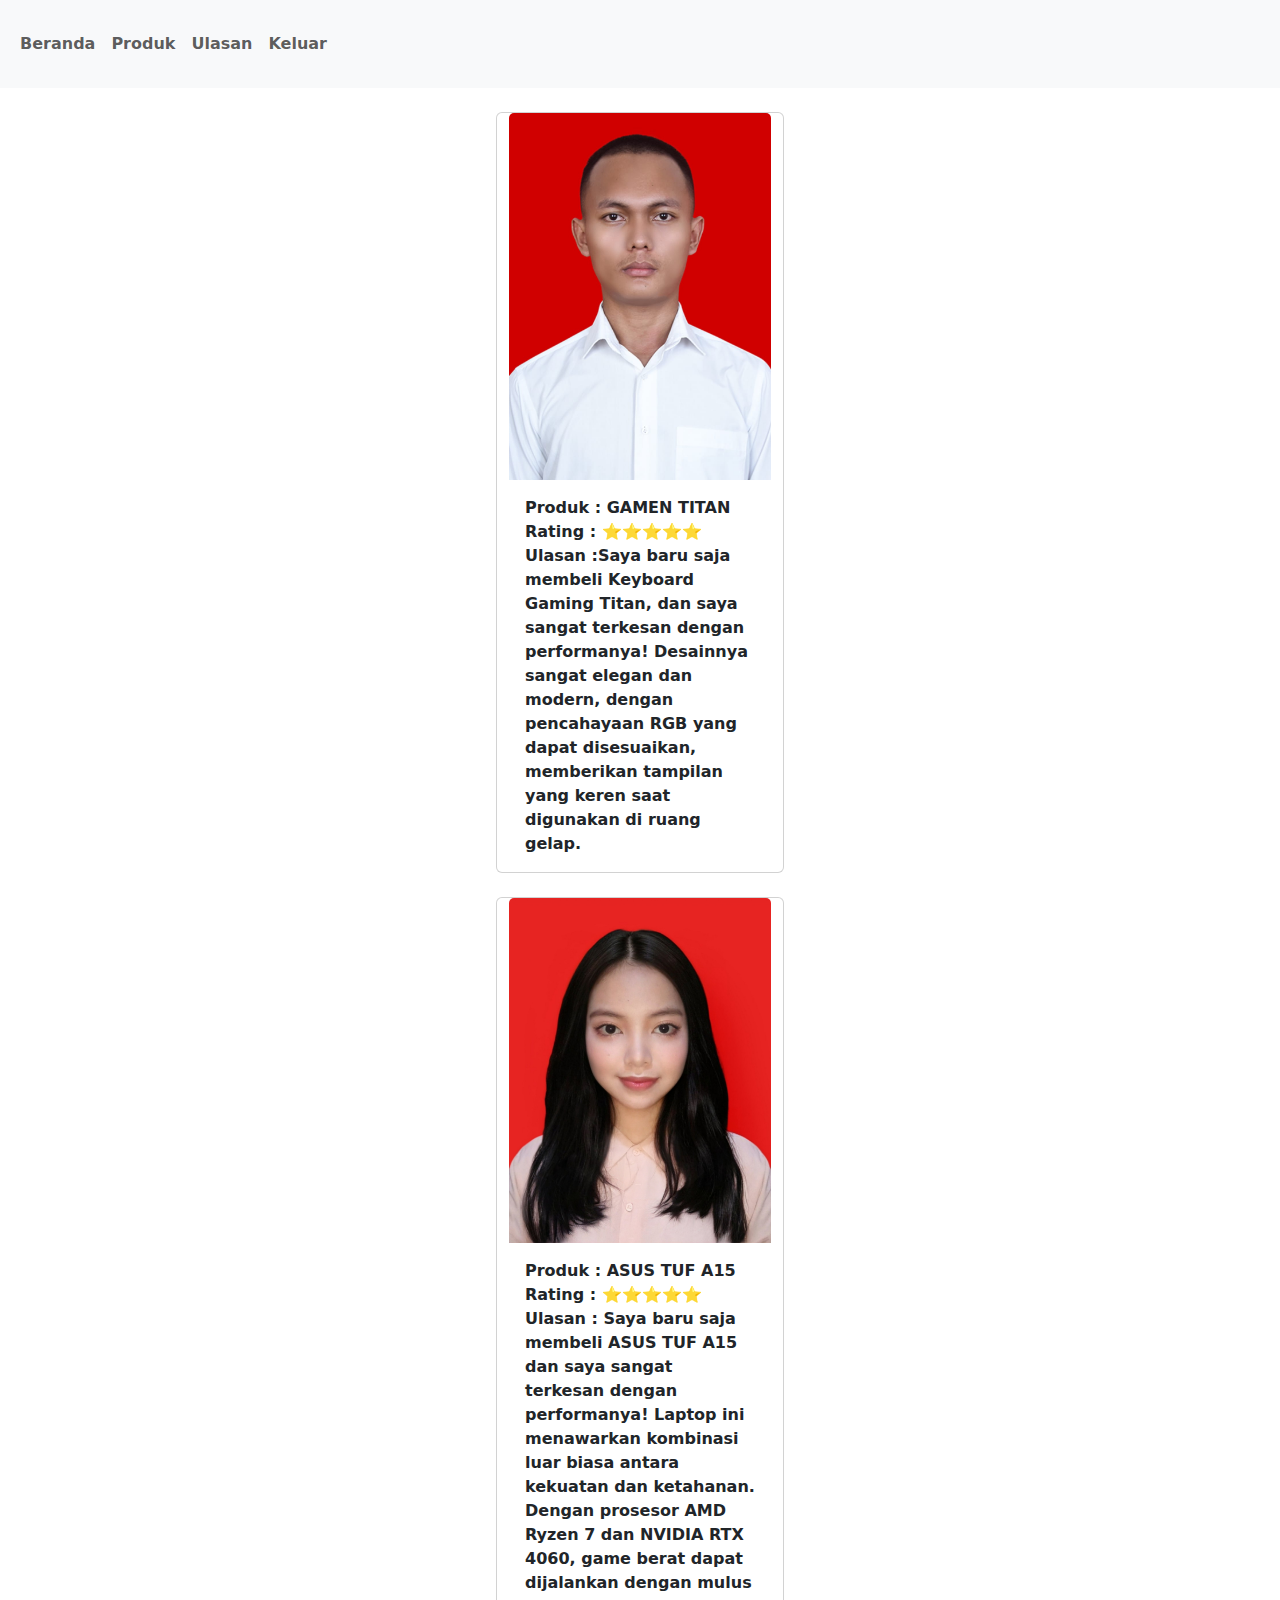
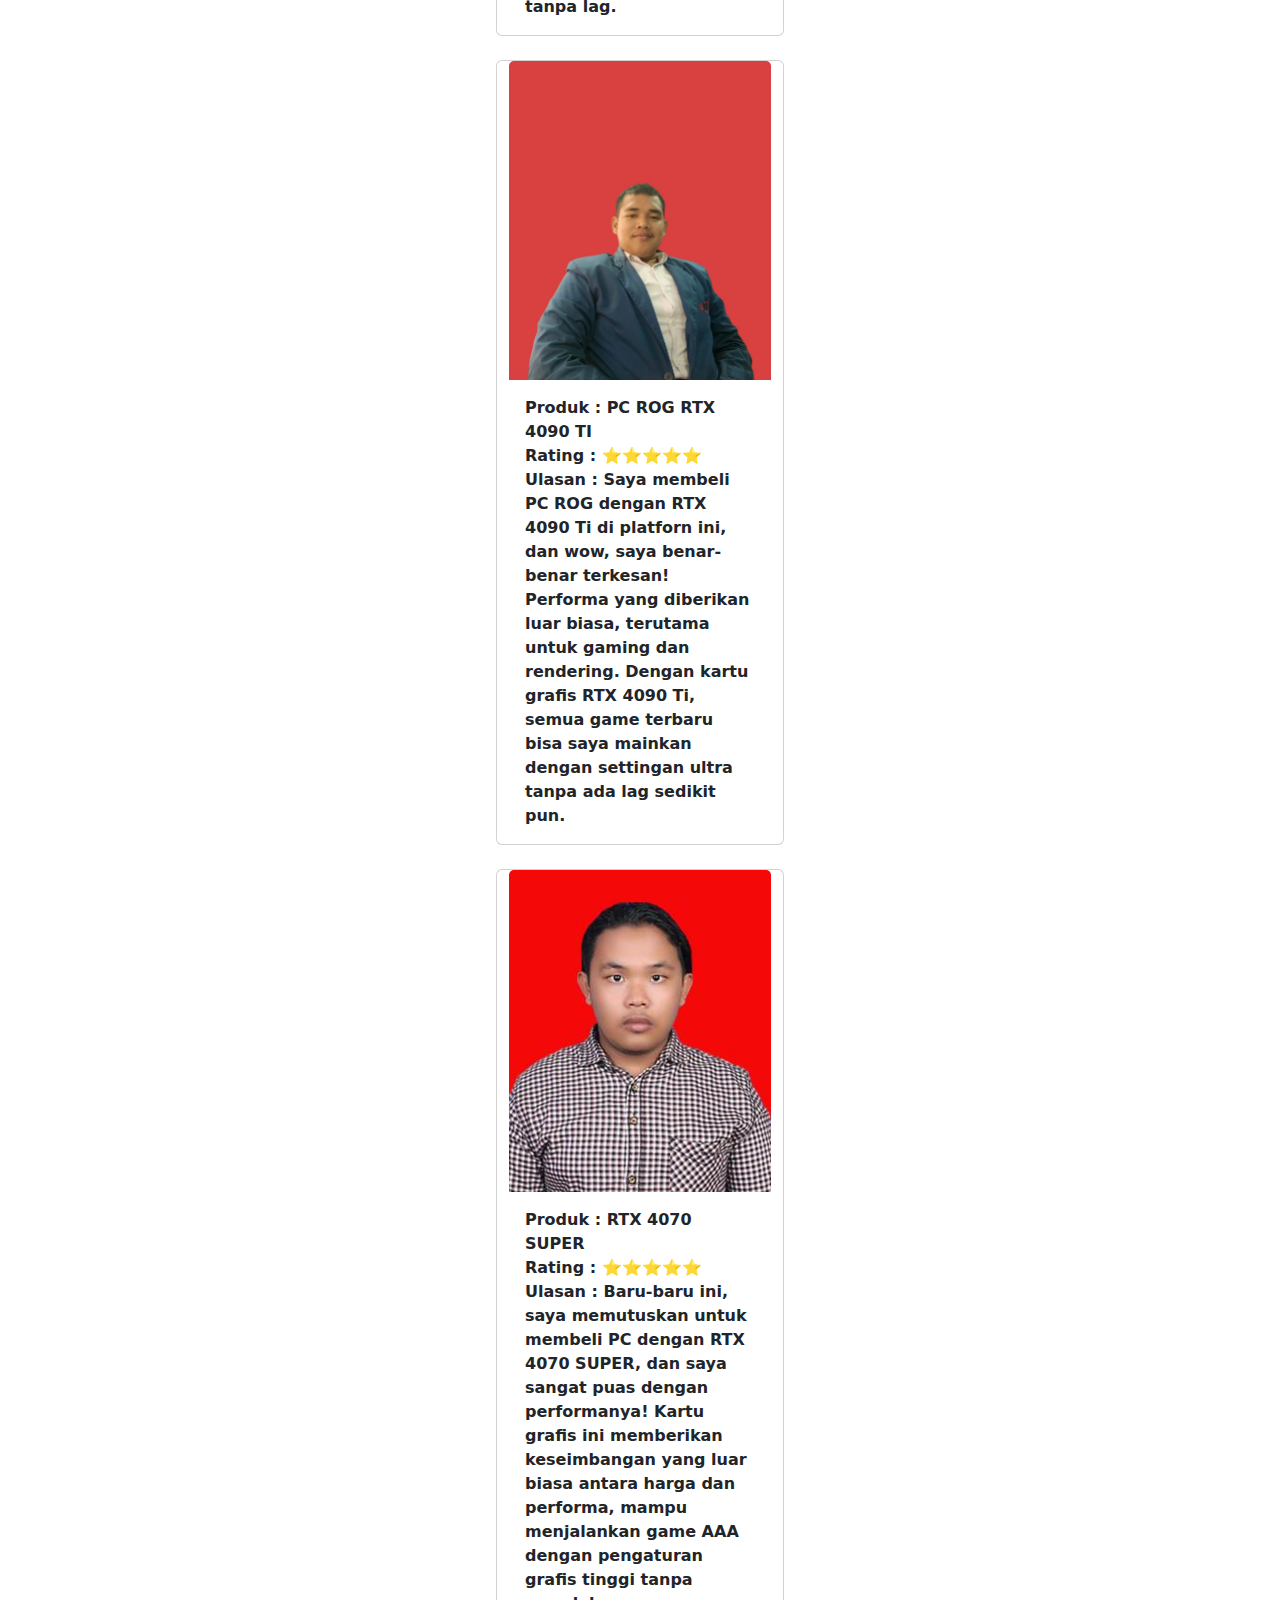
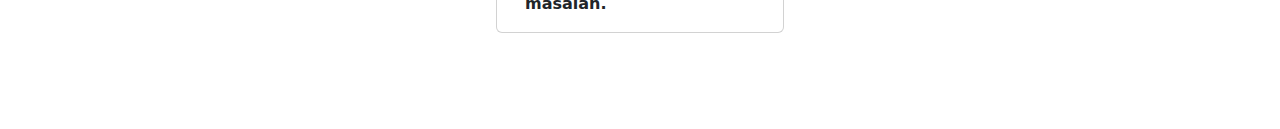
<file: AboutUs.html>
<!DOCTYPE html>
<html lang="en">

<head>
  <meta charset="UTF-8">
  <meta name="viewport" content="width=device-width, initial-scale=1.0">
  <title>Ulasan</title>
  <!-- CSS ONLY -->
  <link href="https://cdn.jsdelivr.net/npm/bootstrap@5.3.3/dist/css/bootstrap.min.css" rel="stylesheet"
    integrity="sha384-QWTKZyjpPEjISv5WaRU9OFeRpok6YctnYmDr5pNlyT2bRjXh0JMhjY6hW+ALEwIH" crossorigin="anonymous">
    <link rel="stylesheet" href="style.css">
</head>

<body>
  <!-- ini navbar -->
  <nav class="navbar navbar-expand-lg bg-body-tertiary">
    <div class="container-fluid py-3">
      <button class="navbar-toggler" type="button" data-bs-toggle="collapse" data-bs-target="#navbarTogglerDemo01"
        aria-controls="navbarTogglerDemo01" aria-expanded="false" aria-label="Toggle navigation">
        <span class="navbar-toggler-icon"></span>
      </button>
      <div class="collapse navbar-collapse fw-bold" id="navbarTogglerDemo01">
        <ul class="navbar-nav me-auto mb-2 mb-lg-0">
          <li class="nav-item">
            <a class="nav-link" aria-current="page" href="awal.html">Beranda</a>
          </li>
          <li class="nav-item">
            <a class="nav-link" href="Product.html">Produk</a>
          </li>
          <li class="nav-item">
            <a class="nav-link" href="AboutUs.html">Ulasan</a>
          </li>
          </li>
          <li class="nav-item">
            <a class="nav-link" href="index.html">Keluar</a>
          </li>
        </ul>
      </div>
  </nav>
  <!-- ini navbar end -->

  <!-- ini keterangan ulasan 1 -->
   <div class="d-flex justify-content-center py-4 row">
     <div class="card" style="width: 18rem;">
      <img src="Foto Bondan.jpg" class="card-img-top" alt="...">
      <div class="card-body fw-bold">
        <p class="card-text m-0">Produk : GAMEN TITAN</p>
        <p class="card-text m-0">Rating : ⭐⭐⭐⭐⭐</p>
        <p class="card-text">Ulasan :Saya baru saja membeli Keyboard Gaming Titan, dan saya sangat terkesan dengan performanya! Desainnya sangat elegan dan modern, dengan pencahayaan RGB yang dapat disesuaikan, memberikan tampilan yang keren saat digunakan di ruang gelap.</p>
      </div>
    </div>
      <!-- end keterangan ulasan 1 -->
       <!-- ini keterangan ulasan 2 -->
      <div class="d-flex justify-content-center py-4 row">
      <div class="card" style="width: 18rem;">
        <img src="foto via.jpg" class="card-img-top" alt="...">
        <div class="card-body fw-bold">
          <p class="card-text m-0">Produk : ASUS TUF A15</p>
          <p class="card-text m-0">Rating : ⭐⭐⭐⭐⭐</p>
          <p class="card-text">Ulasan : Saya baru saja membeli ASUS TUF A15 dan saya sangat terkesan dengan performanya! Laptop ini menawarkan kombinasi luar biasa antara kekuatan dan ketahanan. Dengan prosesor AMD Ryzen 7 dan NVIDIA RTX 4060, game berat dapat dijalankan dengan mulus tanpa lag.</p>
        </div>
      </div>
      <!-- end keterangan ulasan 2 -->
      <!-- ini keterangan ulasan 3 -->
      <div class="d-flex justify-content-center py-4 row">
        <div class="card" style="width: 18rem;">
          <img src="foto stevano.jpg" class="card-img-top" alt="...">
          <div class="card-body fw-bold">
            <p class="card-text m-0">Produk : PC ROG RTX 4090 TI</p>
            <p class="card-text m-0">Rating : ⭐⭐⭐⭐⭐</p>
            <p class="card-text m-0">Ulasan : Saya membeli PC ROG dengan RTX 4090 Ti di platforn ini, dan wow, saya benar-benar terkesan! Performa yang diberikan luar biasa, terutama untuk gaming dan rendering. Dengan kartu grafis RTX 4090 Ti, semua game terbaru bisa saya mainkan dengan settingan ultra tanpa ada lag sedikit pun.</p>
          </div>
        </div>
       <!-- end keterangan ulasan 3 -->
      <!-- ini keterangan ulasan 4 -->
      <div class="d-flex justify-content-center py-4 row">
        <div class="card" style="width: 18rem;">
          <img src="sakau.jpg" class="card-img-top" alt="...">
          <div class="card-body fw-bold">
            <p class="card-text m-0">Produk : RTX 4070 SUPER</p>
            <p class="card-text m-0">Rating : ⭐⭐⭐⭐⭐ </p>
            <p class="card-text m-0">Ulasan : Baru-baru ini, saya memutuskan untuk membeli PC dengan RTX 4070 SUPER, dan saya sangat puas dengan performanya! Kartu grafis ini memberikan keseimbangan yang luar biasa antara harga dan performa, mampu menjalankan game AAA dengan pengaturan grafis tinggi tanpa masalah.</p>
          </div>
        </div>
       <!-- end keterangan ulasan 4 -->
    <!-- Ini End Keterangan web Developer -->

 
            <!-- JavaScript Bundle with Popper -->
            <script src="https://cdn.jsdelivr.net/npm/bootstrap@5.3.3/dist/js/bootstrap.bundle.min.js"
              integrity="sha384-YvpcrYf0tY3lHB60NNkmXc5s9fDVZLESaAA55NDzOxhy9GkcIdslK1eN7N6jIeHz"
              crossorigin="anonymous"></script>

</body>

</html>
</file>
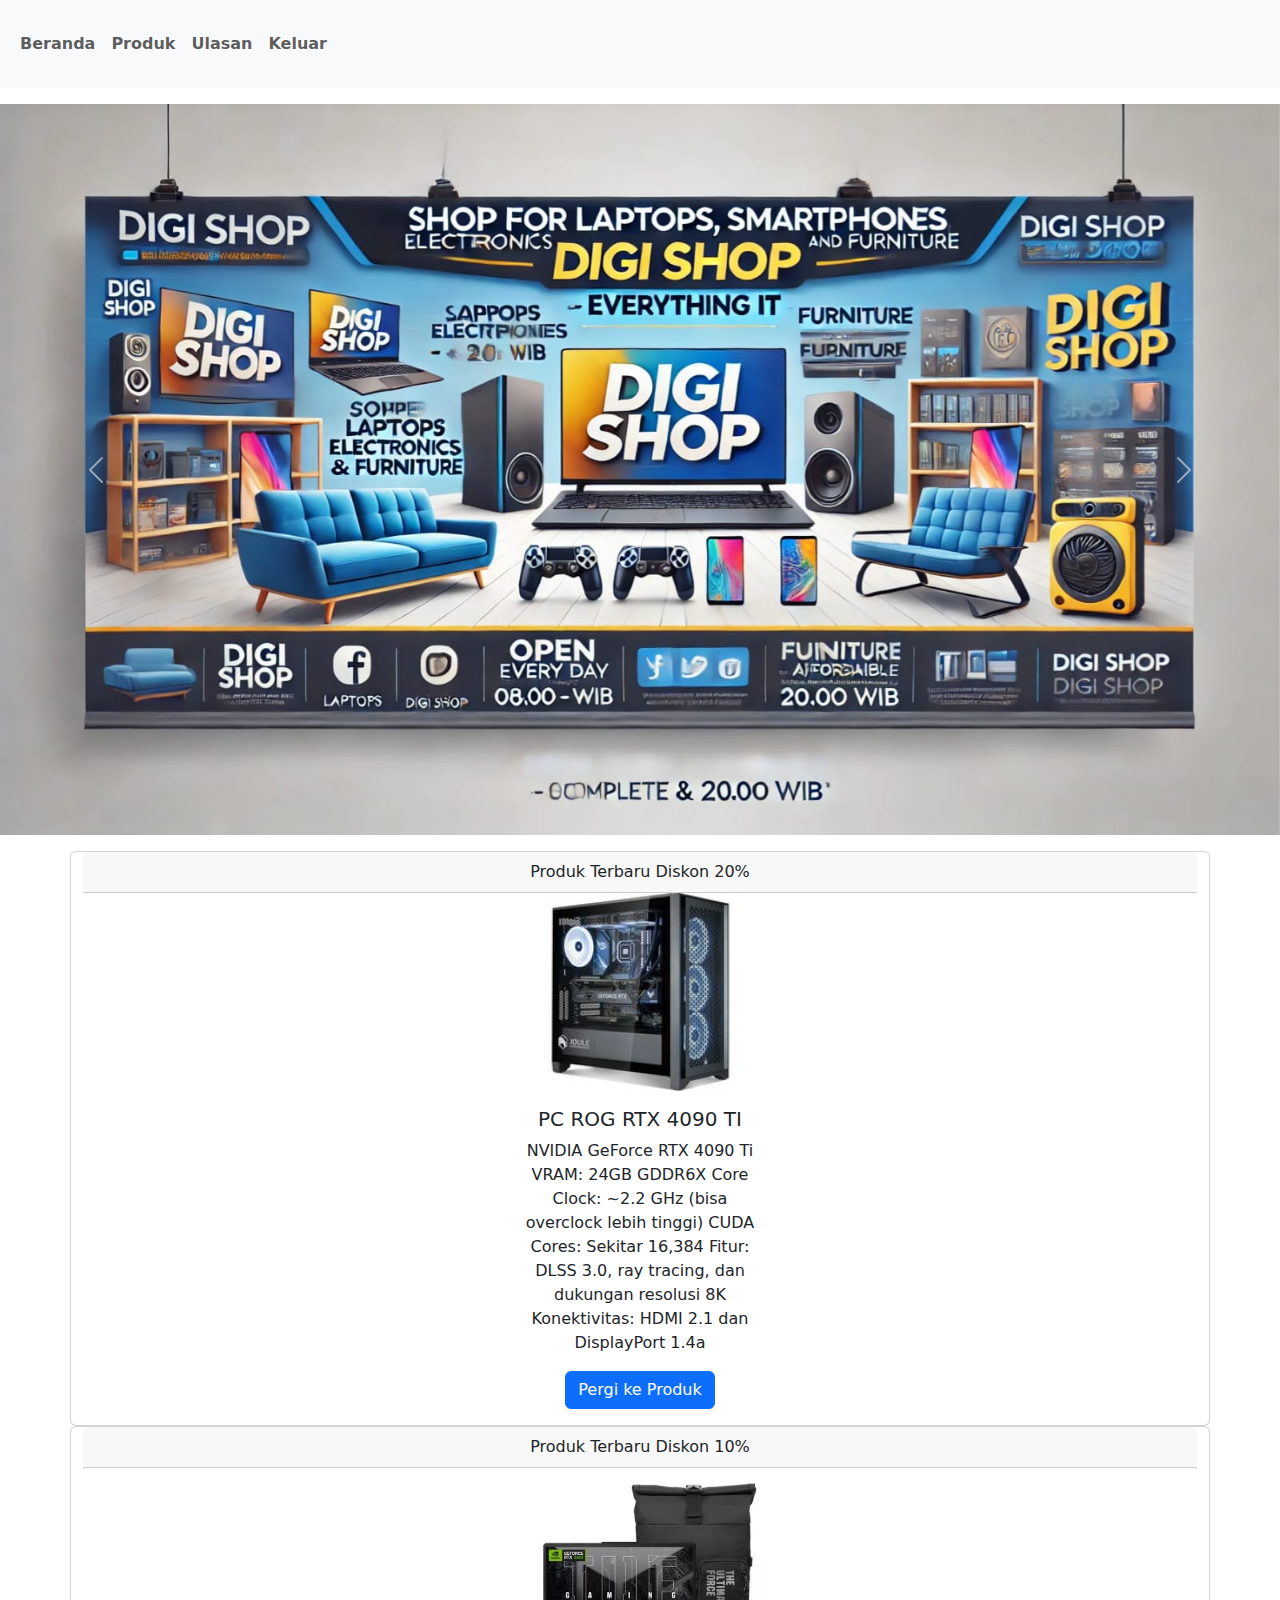
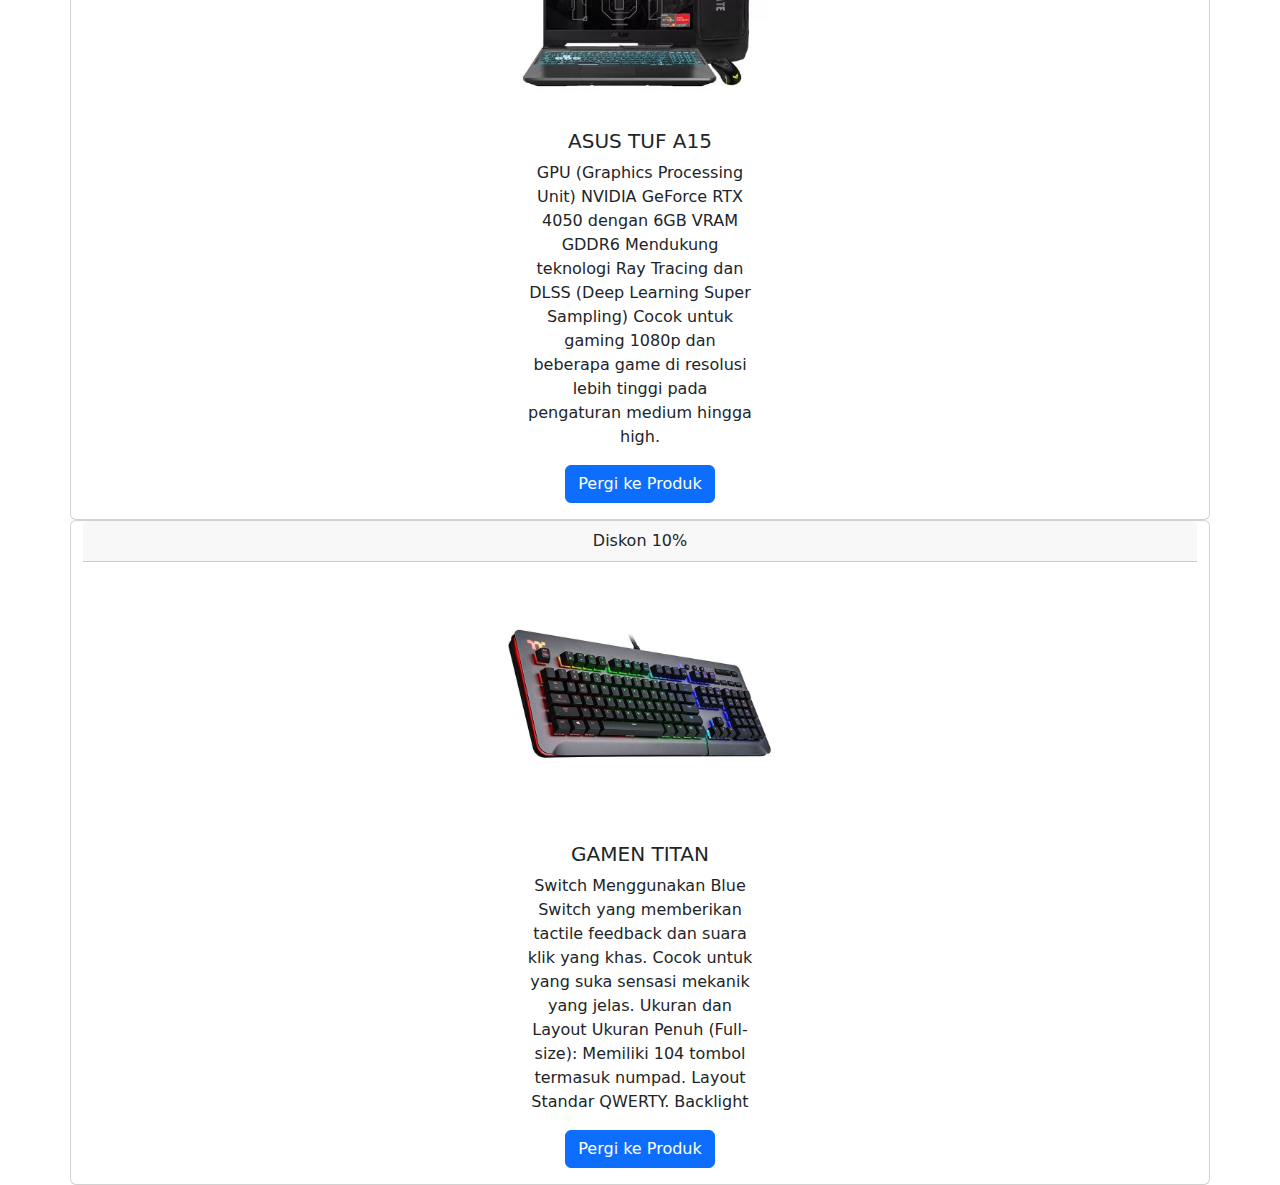
<file: awal.html>
<!DOCTYPE html>
<html lang="en">

<head>
  <title>Beranda</title>
  <meta charset="UTF-8">
  <meta name="viewport" content="width=<device-width>, initial-scale=1.0">
  <title>index</title>
  <link rel="stylesheet" href="style.css" />
  <!-- CSS only -->
  <link href="https://cdn.jsdelivr.net/npm/bootstrap@5.3.3/dist/css/bootstrap.min.css" rel="stylesheet"
    integrity="sha384-QWTKZyjpPEjISv5WaRU9OFeRpok6YctnYmDr5pNlyT2bRjXh0JMhjY6hW+ALEwIH" crossorigin="anonymous">
    <link rel="stylesheet" href="style.css">
</head>

<body>
  <!-- ini navbar -->
  <nav class="navbar navbar-expand-lg bg-body-tertiary">
    <div class="container-fluid py-3">
      <button class="navbar-toggler" type="button" data-bs-toggle="collapse" data-bs-target="#navbarTogglerDemo01"
        aria-controls="navbarTogglerDemo01" aria-expanded="false" aria-label="Toggle navigation">
        <span class="navbar-toggler-icon"></span>
      </button>
      <div class="collapse navbar-collapse fw-bold" id="navbarTogglerDemo01">
        <ul class="navbar-nav me-auto mb-2 mb-lg-0">
          <li class="nav-item">
            <a class="nav-link" aria-current="page" href="awal.html">Beranda</a>
          </li>
          <li class="nav-item">
            <a class="nav-link" href="Product.html">Produk</a>
          </li>
          <li class="nav-item">
            <a class="nav-link" href="AboutUs.html">Ulasan</a>
          </li>
          </li>
          <li class="nav-item">
            <a class="nav-link" href="index.html">Keluar</a>
          </li>
        </ul>
      </div>
      </div>
  </nav>
  <!-- ini navbar end -->

  <!-- ini carousel -->

  <div id="carouselExampleControls" class="carousel slide" data-bs-ride="carousel">
    <div class="carousel-inner py-3">
      <div class="carousel-item active">
        <img src="Promo1.jpg" class="d-block w-100" alt="...">
      </div>
      <div class="carousel-item">
        <img src="Promo2.jpg" class="d-block w-100" alt="...">
      </div>
    </div>
    <button class="carousel-control-prev" type="button" data-bs-target="#carouselExampleControls" data-bs-slide="prev">
      <span class="carousel-control-prev-icon" aria-hidden="true"></span>
      <span class="visually-hidden">Previous</span>
    </button>
    <button class="carousel-control-next" type="button" data-bs-target="#carouselExampleControls" data-bs-slide="next">
      <span class="carousel-control-next-icon" aria-hidden="true"></span>
      <span class="visually-hidden">Next</span>
    </button>
  </div>

  <!-- ini carousel end -->

  <!-- ini produk saya -->
  <div class="container text-center">
    <div class="row">
      <div class="card col-">
        <div class="card-header">
          Produk Terbaru Diskon 20%
        </div>
        <div class="container text" style="width: 18rem;">
          <img src="produk pc.jpg" class="card-img-top" alt="...">
          <div class="card-body">
            <h5 class="card-title">PC ROG RTX 4090 TI</h5>
            <p class="card-text">NVIDIA GeForce RTX 4090 Ti
              VRAM: 24GB GDDR6X
              Core Clock: ~2.2 GHz (bisa overclock lebih tinggi)
              CUDA Cores: Sekitar 16,384
              Fitur: DLSS 3.0, ray tracing, dan dukungan resolusi 8K
              Konektivitas: HDMI 2.1 dan DisplayPort 1.4a
            </p>
            <a href="Product.html" class="btn btn-primary">Pergi ke Produk</a>
          </div>
        </div>
      </div>
      <div class="card col-">
        <div class="card-header">
          Produk Terbaru Diskon 10%
        </div>
        <div class="container text" style="width: 18rem;">
          <img src="produk laptop.jpg" class="card-img-top" alt="...">
          <div class="card-body">
            <h5 class="card-title">ASUS TUF A15</h5>
            <p class="card-text"> GPU (Graphics Processing Unit)
              NVIDIA GeForce RTX 4050 dengan 6GB VRAM GDDR6
              Mendukung teknologi Ray Tracing dan DLSS (Deep Learning Super Sampling)
              Cocok untuk gaming 1080p dan beberapa game di resolusi lebih tinggi pada pengaturan medium hingga high.
            </p>
            <a href="Product.html" class="btn btn-primary">Pergi ke Produk</a>
          </div>
        </div>
      </div>
      <div class="card col-">
        <div class="card-header">
          Diskon 10%
        </div>
        <div class="container text" style="width: 18rem;">
          <img src="produk keybaord.jpg" class="card-img-top" alt="...">
          <div class="card-body">
            <h5 class="card-title">GAMEN TITAN</h5>
            <p class="card-text">Switch

              Menggunakan Blue Switch yang memberikan tactile feedback dan suara klik yang khas. Cocok untuk yang suka
              sensasi mekanik yang jelas.
              Ukuran dan Layout
              Ukuran Penuh (Full-size): Memiliki 104 tombol termasuk numpad.
              Layout Standar QWERTY.
              Backlight</p>
            <a href="Product.html" class="btn btn-primary">Pergi ke Produk</a>
          </div>
        </div>
      </div>
    </div>


    <!-- ini produk saya end -->
  </div>

  <!-- JavaScript Bundle with Popper -->
  <script src="https://cdn.jsdelivr.net/npm/bootstrap@5.3.3/dist/js/bootstrap.bundle.min.js"
    integrity="sha384-YvpcrYf0tY3lHB60NNkmXc5s9fDVZLESaAA55NDzOxhy9GkcIdslK1eN7N6jIeHz"
    crossorigin="anonymous"></script>
</body>

</html>
</file>
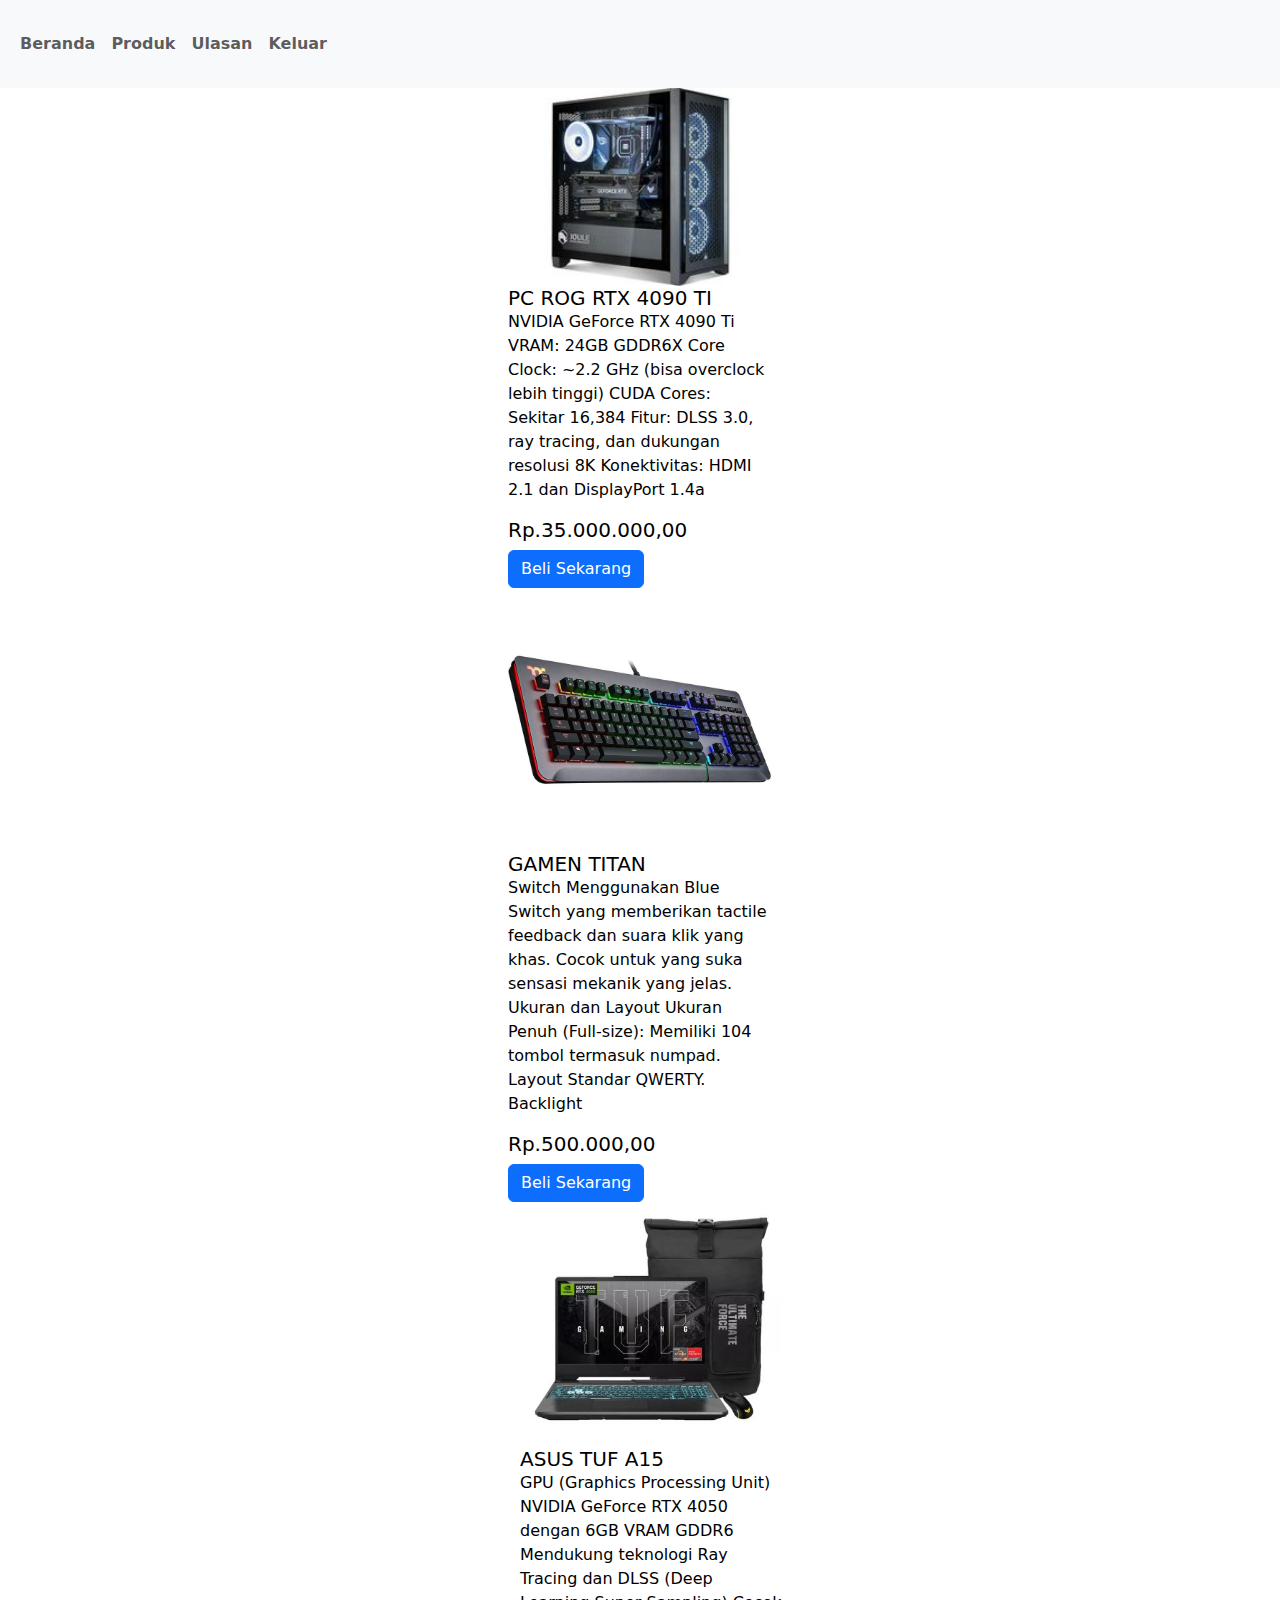
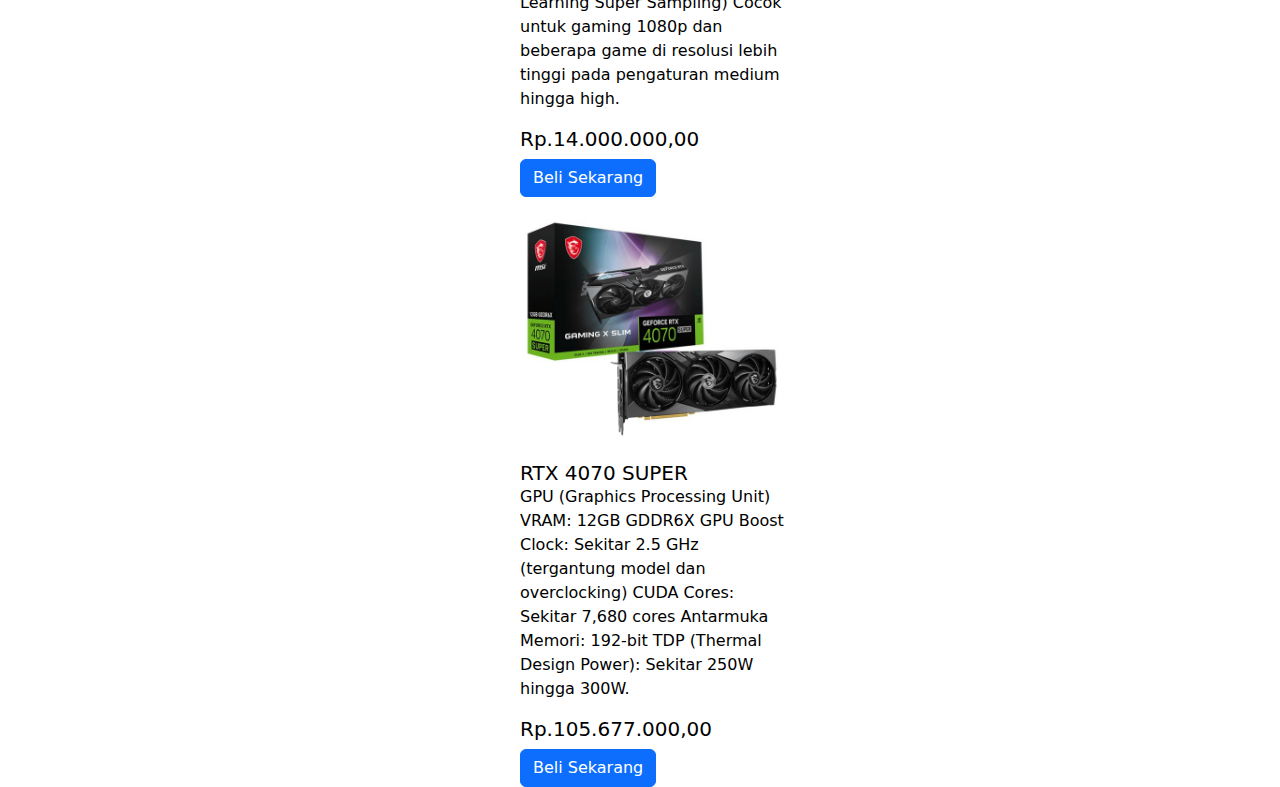
<file: Product.html>
<!DOCTYPE html>
<html lang="en">
<head>
    <meta charset="UTF-8">
    <meta name="viewport" content="width=device-width, initial-scale=1.0">
    <title>Produk</title> 
     <!-- CSS ONLY -->
     <link href="https://cdn.jsdelivr.net/npm/bootstrap@5.3.3/dist/css/bootstrap.min.css" rel="stylesheet"
     integrity="sha384-QWTKZyjpPEjISv5WaRU9OFeRpok6YctnYmDr5pNlyT2bRjXh0JMhjY6hW+ALEwIH" crossorigin="anonymous"> 
     <link rel="stylesheet" href="style.css">
</head>
<body>
 <!-- ini navbar -->
 <nav class="navbar navbar-expand-lg bg-body-tertiary">
    <div class="container-fluid py-3">
      <button class="navbar-toggler" type="button" data-bs-toggle="collapse" data-bs-target="#navbarTogglerDemo01" aria-controls="navbarTogglerDemo01" aria-expanded="false" aria-label="Toggle navigation">
        <span class="navbar-toggler-icon"></span>
      </button>
      <div class="collapse navbar-collapse fw-bold" id="navbarTogglerDemo01">
        <ul class="navbar-nav me-auto mb-2 mb-lg-0">
          <li class="nav-item">
            <a class="nav-link" aria-current="page" href="awal.html">Beranda</a>
          </li>
          <li class="nav-item">
            <a class="nav-link" href="Product.html">Produk</a>
          </li>
          <li class="nav-item">
            <a class="nav-link" href="AboutUs.html">Ulasan</a>
          </li>
          <li class="nav-item">
            <a class="nav-link" href="index.html">Keluar</a>
          </li>
        </ul>
    </div>
  </nav>

 <!-- Stok Produk PC -->

 <div class="container text" style="width: 18rem;">
  <img src="produk pc.jpg" class="card-img-top" alt="...">
  <div class="card-body">
    <h5 class="card-title">PC ROG RTX 4090 TI</h5>
    <p class="card-text">NVIDIA GeForce RTX 4090 Ti
      VRAM: 24GB GDDR6X
      Core Clock: ~2.2 GHz (bisa overclock lebih tinggi)
      CUDA Cores: Sekitar 16,384
      Fitur: DLSS 3.0, ray tracing, dan dukungan resolusi 8K
      Konektivitas: HDMI 2.1 dan DisplayPort 1.4a</p>
      <h5>Rp.35.000.000,00</h5>
    <a href="Pembayaran.html" class="btn btn-primary">Beli Sekarang</a>
  </div>
 </div>
 
  <!-- End Stok Produk PC -->


    <!-- Produk keyboard -->

    <div class="container text" style="width: 18rem;">
      <img src="produk keybaord.jpg" class="card-img-top" alt="...">
      <div class="card-body">
        <h5 class="card-title">GAMEN TITAN</h5>
        <p class="card-text">Switch

          Menggunakan Blue Switch yang memberikan tactile feedback dan suara klik yang khas. Cocok untuk yang suka sensasi mekanik yang jelas.
          Ukuran dan Layout                         
          Ukuran Penuh (Full-size): Memiliki 104 tombol termasuk numpad.
          Layout Standar QWERTY.
          Backlight</p>
          <h5>Rp.500.000,00</h5>
        <a href="Pembayaran.html" class="btn btn-primary">Beli Sekarang</a>
      </div>
      
    <!-- end Produk Keyboard -->

  <!-- Stok Produk Laptop -->

  <div class="container text" style="width: 18rem;">
    <img src="produk laptop.jpg" class="card-img-top" alt="...">
    <div class="card-body">
      <h5 class="card-title">ASUS TUF A15</h5>
      <p class="card-text"> GPU (Graphics Processing Unit)
        NVIDIA GeForce RTX 4050 dengan 6GB VRAM GDDR6
        Mendukung teknologi Ray Tracing dan DLSS (Deep Learning Super Sampling)
        Cocok untuk gaming 1080p dan beberapa game di resolusi lebih tinggi pada pengaturan medium hingga high.</p>
        <h5>Rp.14.000.000,00</h5>
      <a href="Pembayaran.html" class="btn btn-primary">Beli Sekarang</a>
      </div>
  </div>

   <!-- End Stok Produk Laptop -->

   <!-- Produk Mouse -->

   <div class="container text" style="width: 18rem;">
    <img src="Produk RTX.jpg" class="card-img-top" alt="...">
    <div class="card-body">
      <h5 class="card-title">RTX 4070 SUPER</h5>
      <p class="card-text"> GPU (Graphics Processing Unit)
        VRAM: 12GB GDDR6X
        GPU Boost Clock: Sekitar 2.5 GHz (tergantung model dan overclocking)
        CUDA Cores: Sekitar 7,680 cores
        Antarmuka Memori: 192-bit
        TDP (Thermal Design Power): Sekitar 250W hingga 300W.</p>
        <h5>Rp.105.677.000,00</h5>
      <a href="Pembayaran.html" class="btn btn-primary">Beli Sekarang</a>
      </div>
  </div>

    <!-- end Produk Mouse -->
  

    <!-- JavaScript Bundle with Popper -->
    <script src="https://cdn.jsdelivr.net/npm/bootstrap@5.3.3/dist/js/bootstrap.bundle.min.js"
        integrity="sha384-YvpcrYf0tY3lHB60NNkmXc5s9fDVZLESaAA55NDzOxhy9GkcIdslK1eN7N6jIeHz"
        crossorigin="anonymous"></script>
</body>
</html>
</file>
<file: style.css>
.top-right {
    position: absolute; /* Menempatkan tombol di posisi absolute */
    top: 10px; /* Jarak dari bagian atas halaman */
    right: 10px; /* Jarak dari sisi kanan halaman */
  }

  body {
    background: white;
    color: black;
  }

  .dark {
    background: black;
    color : white
  }

  .light {
    background: white;
    color : black
  }

  .relative {
    color: black;
  }
</file>
